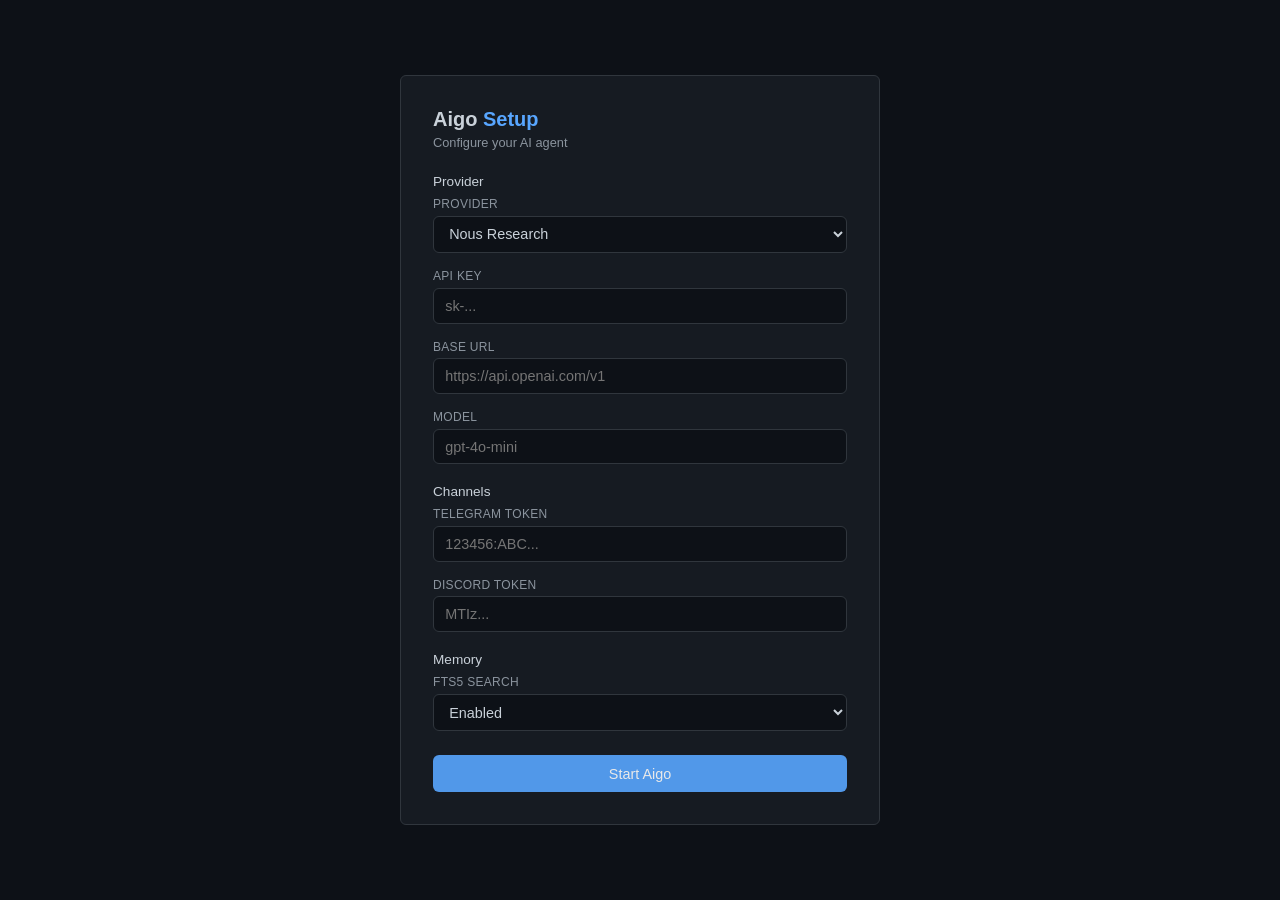
<file: internal/webui/static/install.html>
<!DOCTYPE html>
<html lang="en">
<head>
<meta charset="UTF-8">
<meta name="viewport" content="width=device-width, initial-scale=1.0">
<title>Aigo Setup</title>
<style>
:root{--bg:#0d1117;--surface:#161b22;--border:#30363d;--text:#c9d1d9;--muted:#8b949e;--accent:#58a6ff;--green:#3fb950;--red:#f85149;--radius:6px}
*{margin:0;padding:0;box-sizing:border-box}
body{font-family:-apple-system,BlinkMacSystemFont,'Segoe UI',Roboto,sans-serif;background:var(--bg);color:var(--text);min-height:100vh;display:flex;align-items:center;justify-content:center;padding:1.5rem}
.card{width:100%;max-width:480px;background:var(--surface);border:1px solid var(--border);border-radius:var(--radius);padding:2rem}
.card h1{font-size:1.25rem;font-weight:600;margin-bottom:.25rem}
.card h1 span{color:var(--accent)}
.card .sub{font-size:.8rem;color:var(--muted);margin-bottom:1.5rem}
.field{margin-bottom:1rem}
.field label{display:block;font-size:.75rem;color:var(--muted);margin-bottom:.3rem;text-transform:uppercase;letter-spacing:.3px}
.field input,.field select{width:100%;padding:.55rem .7rem;border:1px solid var(--border);border-radius:var(--radius);background:var(--bg);color:var(--text);font-size:.9rem;outline:none;font-family:inherit}
.field input:focus,.field select:focus{border-color:var(--accent)}
.btn{width:100%;padding:.65rem;border:none;border-radius:var(--radius);background:var(--accent);color:#fff;font-size:.9rem;cursor:pointer;opacity:.9;margin-top:.5rem}
.btn:hover{opacity:1}
.status{margin-top:1rem;padding:.6rem .8rem;border-radius:var(--radius);font-size:.85rem}
.status.ok{background:rgba(63,185,80,.12);color:var(--green);border:1px solid rgba(63,185,80,.2)}
.status.err{background:rgba(248,81,73,.12);color:var(--red);border:1px solid rgba(248,81,73,.2)}
.step-title{font-size:.85rem;font-weight:500;margin:1.25rem 0 .5rem;color:var(--text)}
</style>
</head>
<body>
<div class="card">
  <h1>Aigo <span>Setup</span></h1>
  <div class="sub">Configure your AI agent</div>
  <form id="f">
    <div class="step-title">Provider</div>
    <div class="field">
      <label>Provider</label>
      <select name="provider"><option value="nous">Nous Research</option><option value="openai">OpenAI</option><option value="anthropic">Anthropic</option><option value="ollama">Ollama</option></select>
    </div>
    <div class="field">
      <label>API Key</label>
      <input type="password" name="api_key" placeholder="sk-...">
    </div>
    <div class="field">
      <label>Base URL</label>
      <input type="text" name="base_url" placeholder="https://api.openai.com/v1">
    </div>
    <div class="field">
      <label>Model</label>
      <input type="text" name="model" placeholder="gpt-4o-mini">
    </div>

    <div class="step-title">Channels</div>
    <div class="field">
      <label>Telegram Token</label>
      <input type="password" name="telegram_token" placeholder="123456:ABC...">
    </div>
    <div class="field">
      <label>Discord Token</label>
      <input type="password" name="discord_token" placeholder="MTIz...">
    </div>

    <div class="step-title">Memory</div>
    <div class="field">
      <label>FTS5 Search</label>
      <select name="use_fts5"><option value="true">Enabled</option><option value="false">Disabled</option></select>
    </div>

    <button type="submit" class="btn">Start Aigo</button>
  </form>
  <div id="s"></div>
</div>
<script>
document.getElementById('f').addEventListener('submit',async e=>{
  e.preventDefault();
  const f=new FormData(e.target),cfg=Object.fromEntries(f.entries());
  cfg.use_fts5=cfg.use_fts5==='true';cfg.memory_enabled=true;
  const s=document.getElementById('s');
  s.innerHTML='<div class="status">Saving…</div>';
  try{
    const r=await fetch('/install/api',{method:'POST',headers:{'Content-Type':'application/json'},body:JSON.stringify(cfg)});
    const d=await r.json();
    s.innerHTML=d.ok?'<div class="status ok">Saved! Redirecting…</div>':'<div class="status err">'+(d.error||'Failed')+'</div>';
    if(d.ok)setTimeout(()=>location.href='/',1500);
  }catch(e){s.innerHTML='<div class="status err">'+e.message+'</div>'}
});
</script>
</body>
</html>
</file>
